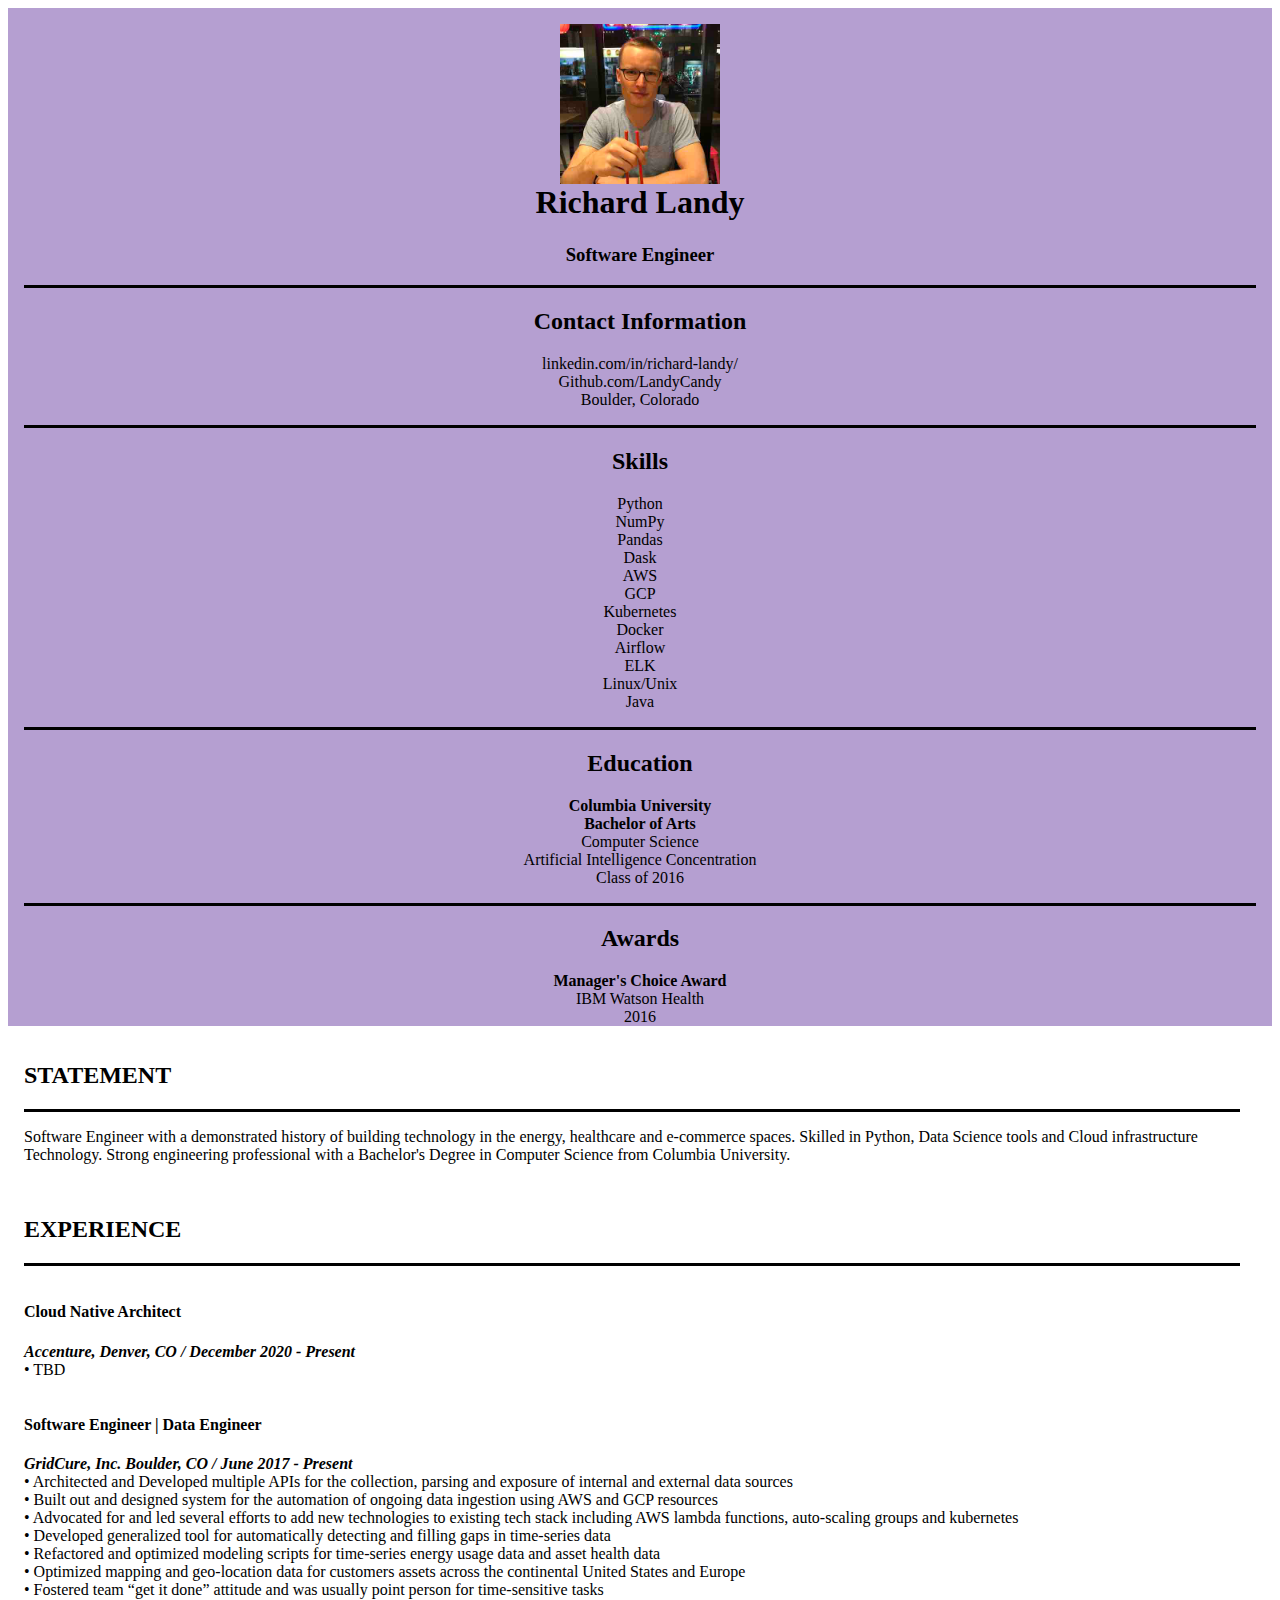
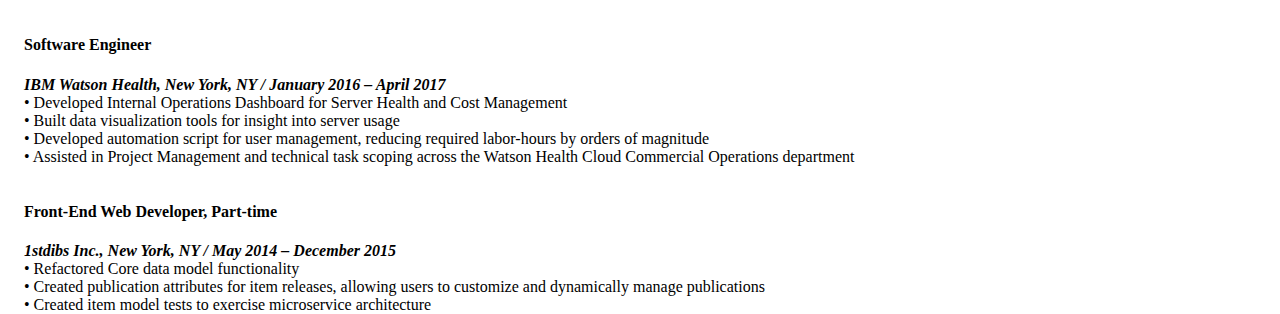
<file: index.html>
<!DOCTYPE html>
<html lang="en" dir="ltr">
  <head>
    <meta charset="utf-8">

    <link rel="icon" type="image/x-icon" href="icons/favicon.ico">
    <link rel="stylesheet" href="https://stackpath.bootstrapcdn.com/bootstrap/4.1.3/css/bootstrap.min.css" integrity="sha384-MCw98/SFnGE8fJT3GXwEOngsV7Zt27NXFoaoApmYm81iuXoPkFOJwJ8ERdknLPMO" crossorigin="anonymous" />
    <link rel="stylesheet" type="text/css" href="style.css">

    <title>LandyCandy</title>
  </head>
  <body>
    <div class="container-fluid" id="main-wrapper">
      <div class="row main-wrapper-row">
        <div class="left-banner col-3">
          <img class="rounded-circle img-fluid left-banner-img" src="icons/profile_pic.jpg">
          <h1 class="left-banner-name">Richard Landy</h1>
          <h3 class="left-banner-profession">Software Engineer</h3>

          <div class="left-banner-line-break"> </div>

          <h2 class="left-banner-header">Contact Information</h2>
          <div class="left-banner-contact">
            <a target="_blank"
               rel="noopener noreferrer"
               class="text-decoration-none"
               href="https://www.linkedin.com/in/richard-landy/">
               linkedin.com/in/richard-landy/
            </a>
          </div>
          <div class="left-banner-contact">
            <a target="_blank"
               rel="noopener noreferrer"
               class="text-decoration-none"
               href="https://www.Github.com/LandyCandy">
               Github.com/LandyCandy
            </a>
          </div>
          <div class="left-banner-contact">
            <a target="_blank"
               rel="noopener noreferrer"
               class="text-decoration-none"
               href="https://www.google.com/maps/place/Boulder,+CO/@40.0292888,-105.3100169,12"
               class="badge badge-dark">
               Boulder, Colorado
            </a>
          </div>

          <div class="left-banner-line-break"> </div>

          <h2 class="left-banner-header">Skills</h2>
          <div class="container left-banner-skills">
            <div class="row justify-content-md-center">
              <div class="col col-lg-4">Python</div>
              <div class="col col-lg-4">NumPy</div>
            </div>

            <div class="row justify-content-md-center">
              <div class="col col-lg-4">Pandas</div>
              <div class="col col-lg-4">Dask</div>
            </div>

            <div class="row justify-content-md-center">
              <div class="col col-lg-4">AWS</div>
              <div class="col col-lg-4">GCP</div>
            </div>

            <div class="row justify-content-md-center">
              <div class="col col-lg-4">Kubernetes</div>
              <div class="col col-lg-4">Docker</div>
            </div>

            <div class="row justify-content-md-center">
              <div class="col col-lg-4">Airflow</div>
              <div class="col col-lg-4">ELK</div>
            </div>

            <div class="row justify-content-md-center">
              <div class="col col-lg-4">Linux/Unix</div>
              <div class="col col-lg-4">Java</div>
            </div>
          </div>

          <div class="left-banner-line-break"> </div>
          <h2 class="left-banner-header">Education</h2>
          <div class="left-banner-skills">
            <div><strong>Columbia University</strong></div>
            <div><strong>Bachelor of Arts</strong></div>
            <div>Computer Science</div>
            <div>Artificial Intelligence Concentration</div>
            <div>Class of 2016</div>
          </div>

          <div class="left-banner-line-break"> </div>
          <h2 class="left-banner-header">Awards</h2>
          <div class="left-banner-skills">
            <div><strong>Manager's Choice Award</strong></div>
            <div>IBM Watson Health</div>
            <div>2016</div>
          </div>
        </div>

        <div class="center-content col-9 mr-auto">
          <h2>STATEMENT</h2>
          <div class="center-content-line-break"> </div>
          <div class="center-content-statement">
            Software Engineer with a demonstrated history of building technology in the energy, healthcare and e-commerce spaces.
            Skilled in Python, Data Science tools and Cloud infrastructure Technology.
            Strong engineering professional with a Bachelor's Degree in Computer Science from Columbia University.
          </div>

          <h2>EXPERIENCE</h2>
          <div class="center-content-line-break"> </div>

          <div class="center-content-job">
            <h4>Cloud Native Architect</h4>
            <div class="center-content-job-company-date">Accenture, Denver, CO  /  December 2020 - Present</div>
            <div>• TBD</div>
          </div>

          <div class="center-content-job">
            <h4>Software Engineer | Data Engineer</h4>
            <div class="center-content-job-company-date">GridCure, Inc. Boulder, CO  /  June 2017 - Present</div>
            <div>• Architected and Developed multiple APIs for the collection, parsing and exposure of internal and external data sources</div>
            <div>• Built out and designed system for the automation of ongoing data ingestion using AWS and GCP resources</div>
            <div>• Advocated for and led several efforts to add new technologies to existing tech stack including AWS lambda functions, auto-scaling groups and kubernetes</div>
            <div>• Developed generalized tool for automatically detecting and filling gaps in time-series data</div>
            <div>• Refactored and optimized modeling scripts for time-series energy usage data and asset health data</div>
            <div>• Optimized mapping and geo-location data for customers assets across the continental United States and Europe</div>
            <div>• Fostered team “get it done” attitude and was usually point person for time-sensitive tasks</div>
          </div>

          <div class="center-content-job">
            <h4>Software Engineer</h4>
            <div class="center-content-job-company-date">IBM Watson Health, New York, NY  /  January 2016 – April 2017</div>
            <div>• Developed Internal Operations Dashboard for Server Health  and Cost Management</div>
            <div>• Built data visualization tools for insight into server usage</div>
            <div>• Developed automation script for user management, reducing required labor-hours by orders of magnitude</div>
            <div>• Assisted in Project Management and technical task scoping across the Watson Health Cloud Commercial Operations department</div>
          </div>

          <div class="center-content-job">
            <h4>Front-End Web Developer, Part-time</h4>
            <div class="center-content-job-company-date">1stdibs Inc., New York, NY  /  May 2014 – December 2015</div>
            <div>• Refactored Core data model functionality</div>
            <div>• Created publication attributes for item releases, allowing users to customize and dynamically manage publications</div>
            <div>• Created item model tests to exercise microservice architecture</div>
          </div>

        </div>

      </div>
    </div>
  </body>
</html>
</file>
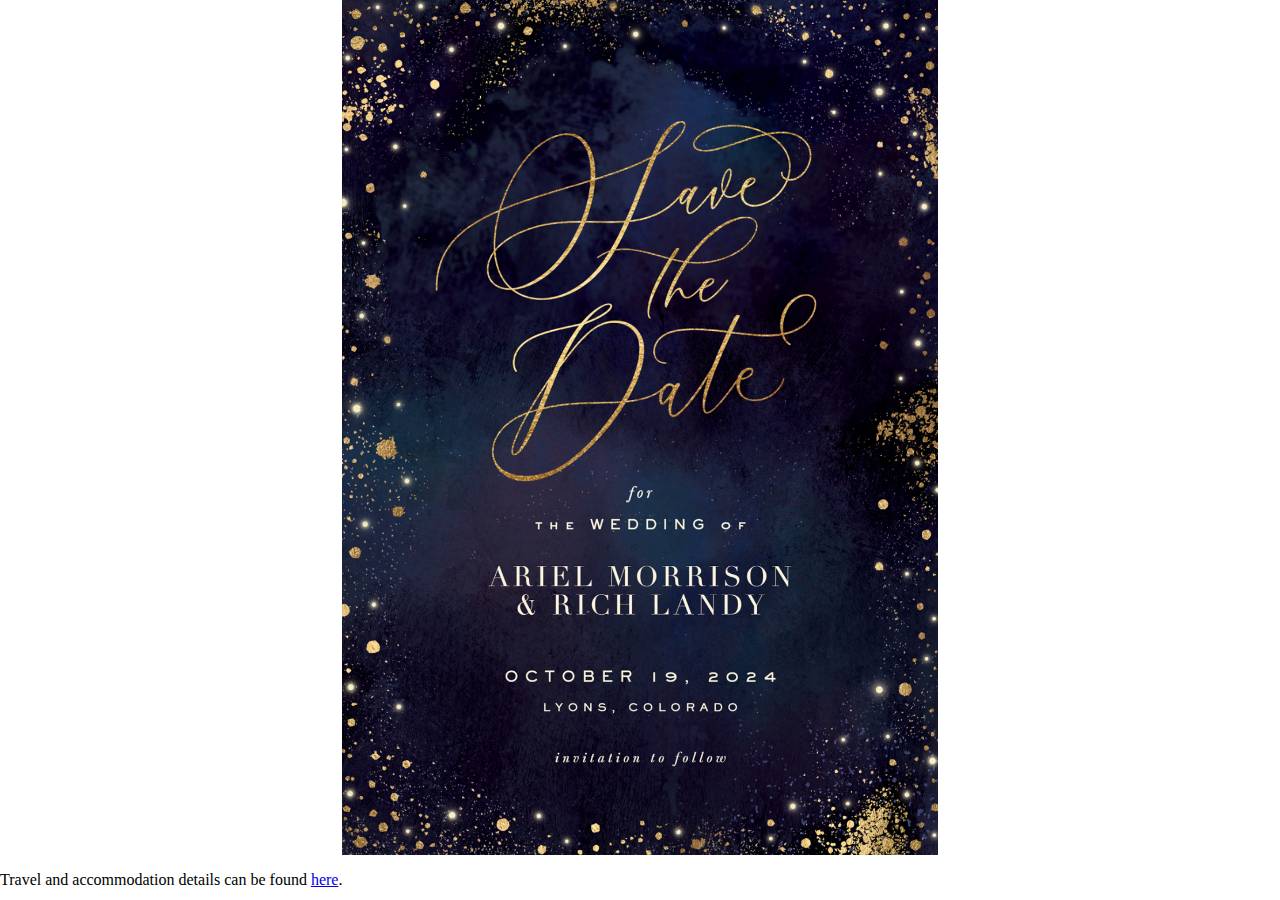
<file: html/morrison-landy-save-the-date.html>
<!DOCTYPE html>
<html lang="en">
  <head>
    <meta charset="utf-8">
    <meta name="viewport" content="width=device-width, initial-scale=1.0">
    <link rel="icon" type="image/x-icon" href="../icons/favicon.ico">
    <link rel="stylesheet" type="text/css" href="../css/style_std.css">
    <link rel="stylesheet" href="https://stackpath.bootstrapcdn.com/bootstrap/4.1.3/css/bootstrap.min.css" integrity="sha384-MCw98/SFnGE8fJT3GXwEOngsV7Zt27NXFoaoApmYm81iuXoPkFOJwJ8ERdknLPMO" crossorigin="anonymous" />
    <title>Morrison/Landy Save the Date!</title>
  </head>
  <body>
    <div class="image-container">
      <img src="../icons/morrison_landy_save_the_date.jpg" alt="Save the Date! October 19th, 2024 in Lyons, CO">
    </div>
    <p class="text-center">
      Travel and accommodation details can be found <a href="travel-accommodations.html">here</a>.
    </p>
  </body>
</html>
</file>
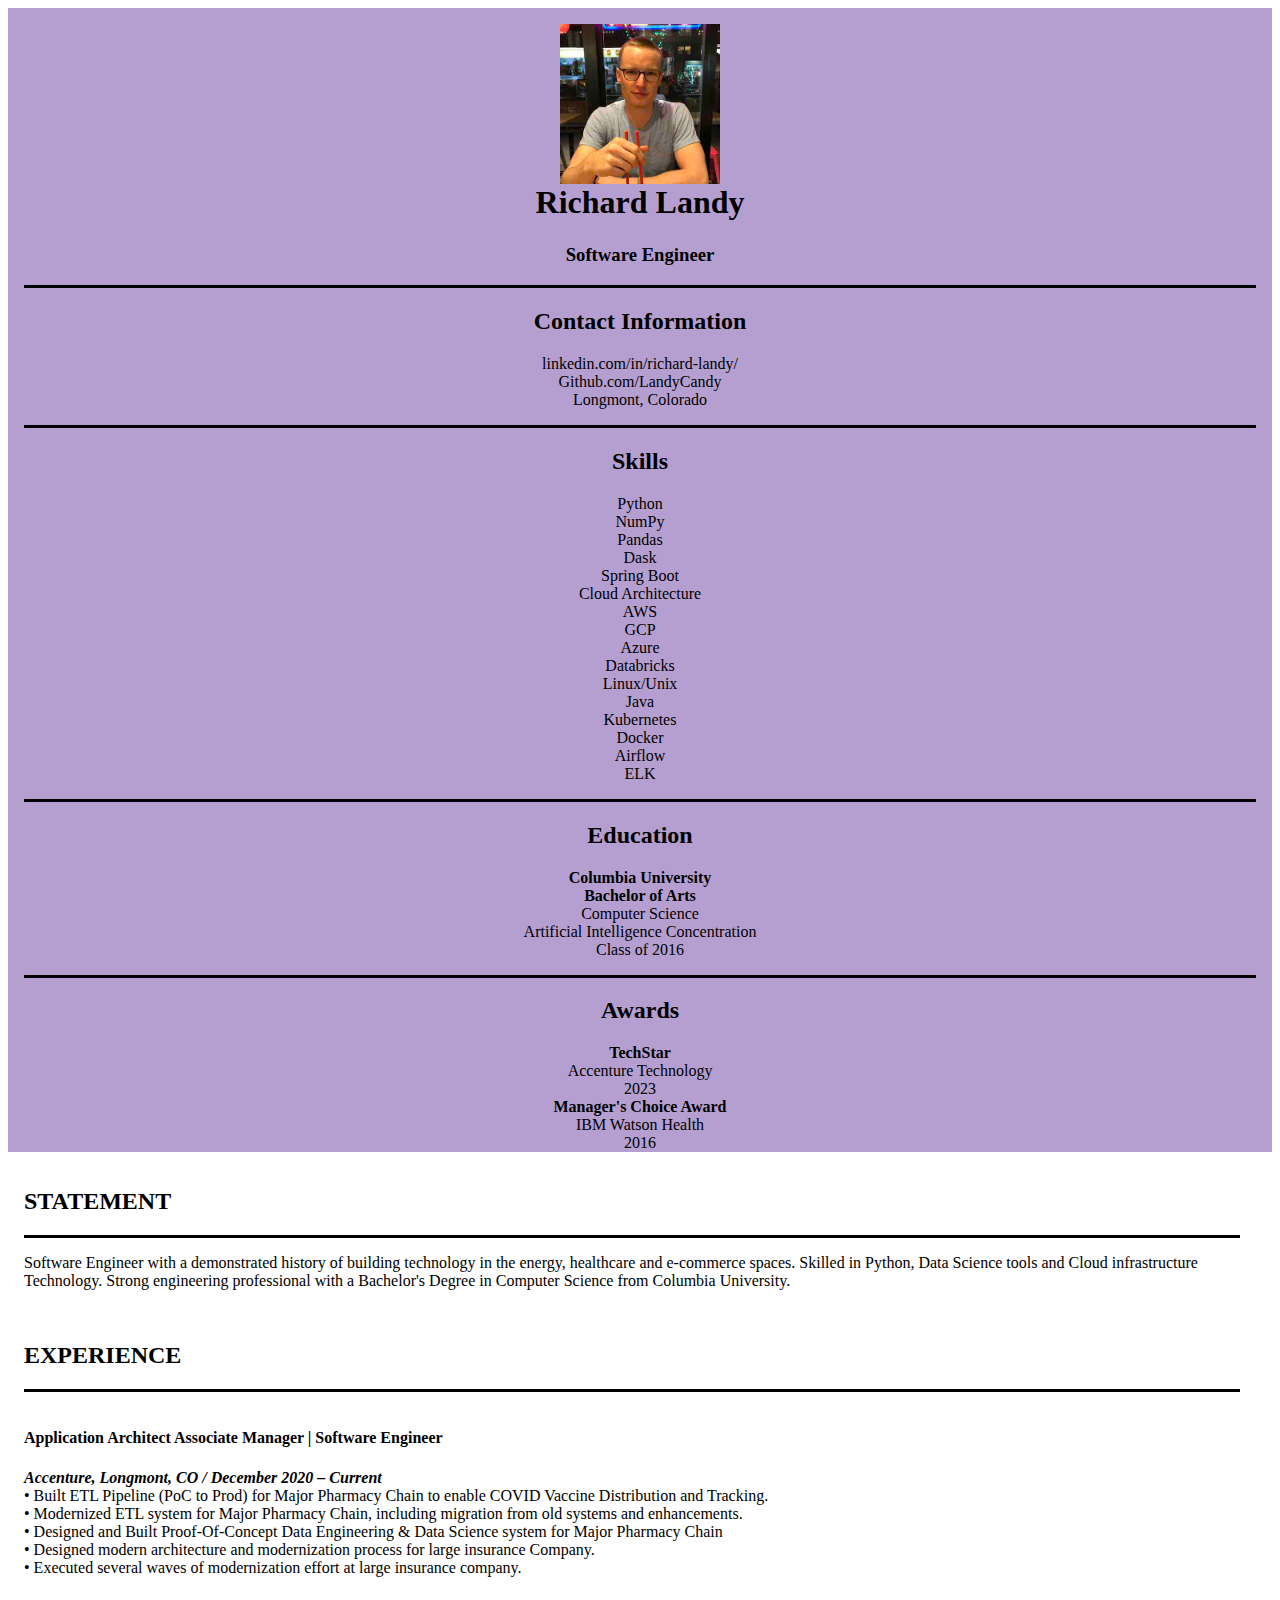
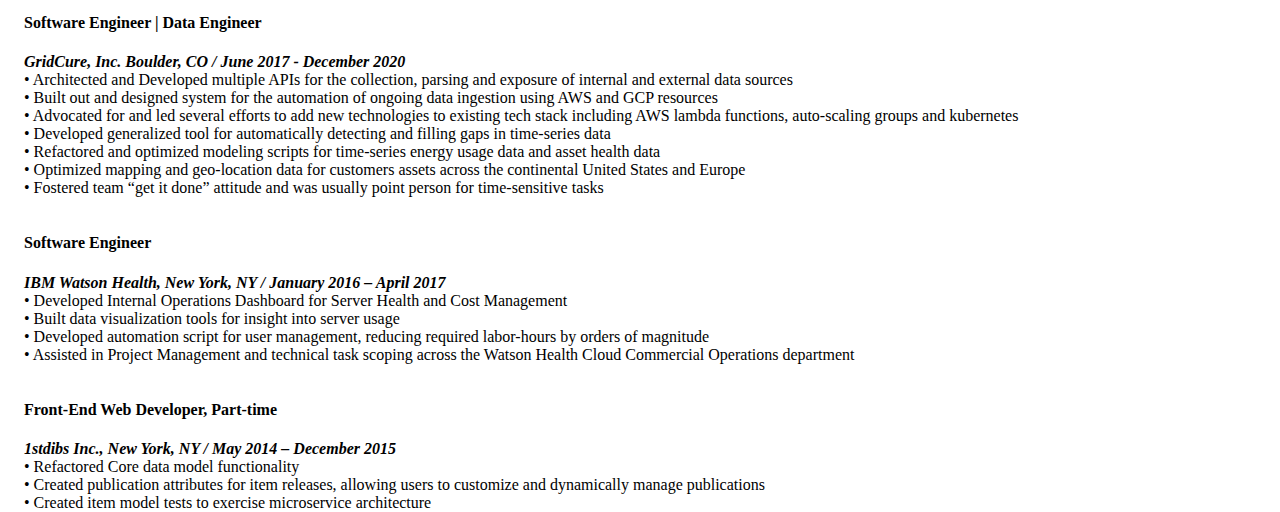
<file: html/resume.html>
<!DOCTYPE html>
<html lang="en" dir="ltr">
  <head>
    <meta charset="utf-8">

    <link rel="icon" type="image/x-icon" href="../icons/favicon.ico">
    <link rel="stylesheet" href="https://stackpath.bootstrapcdn.com/bootstrap/4.1.3/css/bootstrap.min.css" integrity="sha384-MCw98/SFnGE8fJT3GXwEOngsV7Zt27NXFoaoApmYm81iuXoPkFOJwJ8ERdknLPMO" crossorigin="anonymous" />
    <link rel="stylesheet" type="text/css" href="../css/style_resume.css">

    <title>Richard Landy</title>
  </head>
  <body>
    <div class="container-fluid" id="main-wrapper">
      <div class="row main-wrapper-row">
        <div class="left-banner col-3">
          <img class="rounded-circle img-fluid left-banner-img" src="../icons/profile_pic.jpg">
          <h1 class="left-banner-name">Richard Landy</h1>
          <h3 class="left-banner-profession">Software Engineer</h3>

          <div class="left-banner-line-break"> </div>

          <h2 class="left-banner-header">Contact Information</h2>
          <div class="left-banner-contact">
            <a target="_blank"
               rel="noopener noreferrer"
               class="text-decoration-none"
               href="https://www.linkedin.com/in/richard-landy/">
               linkedin.com/in/richard-landy/
            </a>
          </div>
          <div class="left-banner-contact">
            <a target="_blank"
               rel="noopener noreferrer"
               class="text-decoration-none"
               href="https://www.Github.com/LandyCandy">
               Github.com/LandyCandy
            </a>
          </div>
          <div class="left-banner-contact">
            <a target="_blank"
               rel="noopener noreferrer"
               class="text-decoration-none"
               href="https://www.google.com/maps/place/Boulder,+CO/@40.0292888,-105.3100169,12"
               class="badge badge-dark">
               Longmont, Colorado
            </a>
          </div>

          <div class="left-banner-line-break"> </div>

          <h2 class="left-banner-header">Skills</h2>
          <div class="container left-banner-skills">
            <div class="row justify-content-md-center">
              <div class="col col-lg-4">Python</div>
              <div class="col col-lg-4">NumPy</div>
            </div>

            <div class="row justify-content-md-center">
              <div class="col col-lg-4">Pandas</div>
              <div class="col col-lg-4">Dask</div>
            </div>

            <div class="row justify-content-md-center">
              <div class="col col-lg-4">Spring Boot</div>
              <div class="col col-lg-4">Cloud Architecture</div>
            </div>

            <div class="row justify-content-md-center">
              <div class="col col-lg-4">AWS</div>
              <div class="col col-lg-4">GCP</div>
            </div>

            <div class="row justify-content-md-center">
              <div class="col col-lg-4">Azure</div>
              <div class="col col-lg-4">Databricks</div>
            </div>

            <div class="row justify-content-md-center">
              <div class="col col-lg-4">Linux/Unix</div>
              <div class="col col-lg-4">Java</div>
            </div>

            <div class="row justify-content-md-center">
              <div class="col col-lg-4">Kubernetes</div>
              <div class="col col-lg-4">Docker</div>
            </div>

            <div class="row justify-content-md-center">
              <div class="col col-lg-4">Airflow</div>
              <div class="col col-lg-4">ELK</div>
            </div>

          </div>

          <div class="left-banner-line-break"> </div>
          <h2 class="left-banner-header">Education</h2>
          <div class="left-banner-skills">
            <div><strong>Columbia University</strong></div>
            <div><strong>Bachelor of Arts</strong></div>
            <div>Computer Science</div>
            <div>Artificial Intelligence Concentration</div>
            <div>Class of 2016</div>
          </div>

          <div class="left-banner-line-break"> </div>
          <h2 class="left-banner-header">Awards</h2>
          <div class="left-banner-skills">
            <div><strong>TechStar</strong></div>
            <div>Accenture Technology</div>
            <div>2023</div>
          </div>
          <div class="left-banner-skills">
            <div><strong>Manager's Choice Award</strong></div>
            <div>IBM Watson Health</div>
            <div>2016</div>
          </div>
        </div>

        <div class="center-content col-9 mr-auto">
          <h2>STATEMENT</h2>
          <div class="center-content-line-break"> </div>
          <div class="center-content-statement">
            Software Engineer with a demonstrated history of building technology in the energy, healthcare and e-commerce spaces.
            Skilled in Python, Data Science tools and Cloud infrastructure Technology.
            Strong engineering professional with a Bachelor's Degree in Computer Science from Columbia University.
          </div>

          <h2>EXPERIENCE</h2>
          <div class="center-content-line-break"> </div>

          <div class="center-content-job">
            <h4>Application Architect Associate Manager | Software Engineer</h4>
            <div class="center-content-job-company-date">Accenture, Longmont, CO  /  December 2020 – Current</div>
            <div>• Built ETL Pipeline (PoC to Prod) for Major Pharmacy Chain to enable COVID Vaccine Distribution and Tracking.</div>
            <div>• Modernized ETL system for Major Pharmacy Chain, including migration from old systems and enhancements.</div>
            <div>• Designed and Built Proof-Of-Concept Data Engineering & Data Science system for Major Pharmacy Chain</div>
            <div>• Designed modern architecture and modernization process for large insurance Company.</div>
            <div>• Executed several waves of modernization effort at large insurance company.</div>
          </div>

          <div class="center-content-job">
            <h4>Software Engineer | Data Engineer</h4>
            <div class="center-content-job-company-date">GridCure, Inc. Boulder, CO  /  June 2017 - December 2020</div>
            <div>• Architected and Developed multiple APIs for the collection, parsing and exposure of internal and external data sources</div>
            <div>• Built out and designed system for the automation of ongoing data ingestion using AWS and GCP resources</div>
            <div>• Advocated for and led several efforts to add new technologies to existing tech stack including AWS lambda functions, auto-scaling groups and kubernetes</div>
            <div>• Developed generalized tool for automatically detecting and filling gaps in time-series data</div>
            <div>• Refactored and optimized modeling scripts for time-series energy usage data and asset health data</div>
            <div>• Optimized mapping and geo-location data for customers assets across the continental United States and Europe</div>
            <div>• Fostered team “get it done” attitude and was usually point person for time-sensitive tasks</div>
          </div>

          <div class="center-content-job">
            <h4>Software Engineer</h4>
            <div class="center-content-job-company-date">IBM Watson Health, New York, NY  /  January 2016 – April 2017</div>
            <div>• Developed Internal Operations Dashboard for Server Health  and Cost Management</div>
            <div>• Built data visualization tools for insight into server usage</div>
            <div>• Developed automation script for user management, reducing required labor-hours by orders of magnitude</div>
            <div>• Assisted in Project Management and technical task scoping across the Watson Health Cloud Commercial Operations department</div>
          </div>

          <div class="center-content-job">
            <h4>Front-End Web Developer, Part-time</h4>
            <div class="center-content-job-company-date">1stdibs Inc., New York, NY  /  May 2014 – December 2015</div>
            <div>• Refactored Core data model functionality</div>
            <div>• Created publication attributes for item releases, allowing users to customize and dynamically manage publications</div>
            <div>• Created item model tests to exercise microservice architecture</div>
          </div>

        </div>

      </div>
    </div>
  </body>
</html>
</file>
<file: style.css>
#main-wrapper {
  height: 100vh;
}

.main-wrapper-row {
  height: 100%
}

.left-banner {
  padding-top: 1em;
  background-color: #b59fd1;
}

.left-banner-img {
  height: 10em;
  display: block;
  margin: 0 auto;
}

.left-banner-name {
  margin: 0;
  text-align: center;
}

.left-banner-profession {
  padding-top: 0.25em;
  text-align: center;
}

.left-banner-line-break {
  background-color: black;
  height: 3px;
  margin: 1em;
}

.left-banner-header {
  text-align: center;
}

.left-banner-contact {
  text-align: center;
  text-decoration: none;
}

.left-banner-contact-icon {
  width: 1em;
  height: 1em;
}

.left-banner-skills {
  text-align: center;
}

.center-content {
  padding-top: 1em;
  padding-left: 1em;
}

.center-content-statement {
  padding-top: 1em;
  padding-bottom: 2em;
}

.center-content-job {
  padding-top: 1em;
}

.center-content-job-company-date {
  font-weight: bold;
  font-style: italic;
}

.center-content-line-break {
  background-color: black;
  margin-right: 2em;
  height: 3px;
}

.text-decoration-none {
  color: black;
  text-decoration: none;
}
</file>
<file: css/style_std.css>
body, html {
    margin: 0;
    padding: 0;
    height: 100%;
  }

  .image-container {
    height: 95vh; /* Use 100% of the viewport height */
    display: flex;
    align-items: stretch; /* This will help in aligning the image to fill the container */
  }

  .image-container img {
    width: auto; /* Keep the original width of the image */
    height: 100%; /* Scale the height to fill the container */
    margin: auto; /* Center the image */
  }

  .vertical-center {
    min-height: 5vh;
    display: flex;
    align-items: center;
  }
</file>
<file: css/style_resume.css>
#main-wrapper {
  height: 100vh;
}

.main-wrapper-row {
  height: 100%
}

.left-banner {
  padding-top: 1em;
  background-color: #b59fd1;
}

.left-banner-img {
  height: 10em;
  display: block;
  margin: 0 auto;
}

.left-banner-name {
  margin: 0;
  text-align: center;
}

.left-banner-profession {
  padding-top: 0.25em;
  text-align: center;
}

.left-banner-line-break {
  background-color: black;
  height: 3px;
  margin: 1em;
}

.left-banner-header {
  text-align: center;
}

.left-banner-contact {
  text-align: center;
  text-decoration: none;
}

.left-banner-contact-icon {
  width: 1em;
  height: 1em;
}

.left-banner-skills {
  text-align: center;
}

.center-content {
  padding-top: 1em;
  padding-left: 1em;
}

.center-content-statement {
  padding-top: 1em;
  padding-bottom: 2em;
}

.center-content-job {
  padding-top: 1em;
}

.center-content-job-company-date {
  font-weight: bold;
  font-style: italic;
}

.center-content-line-break {
  background-color: black;
  margin-right: 2em;
  height: 3px;
}

.text-decoration-none {
  color: black;
  text-decoration: none;
}
</file>
